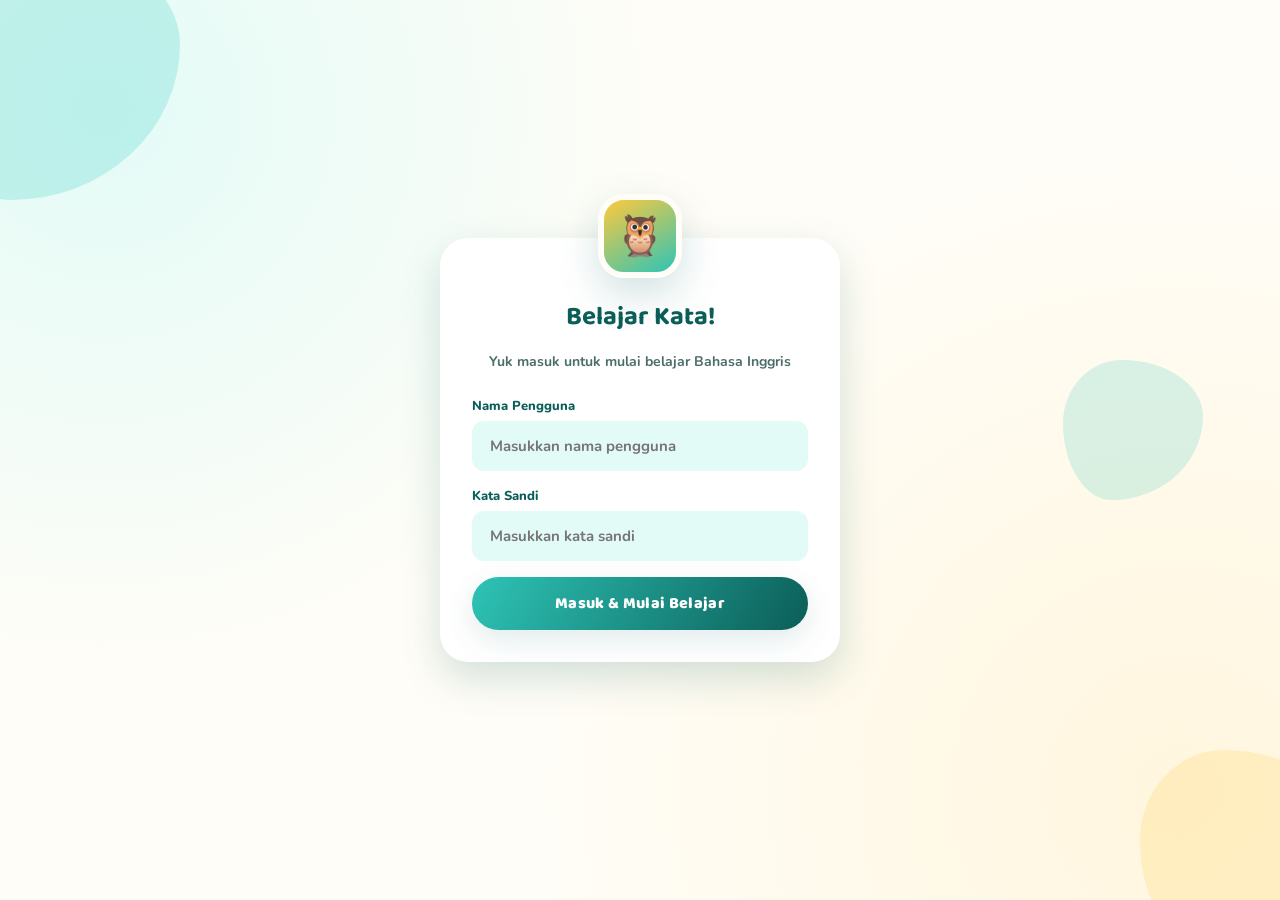
<file: index.html>
<!DOCTYPE html>
<html lang="id">
<head>
<meta charset="UTF-8">
<meta name="viewport" content="width=device-width, initial-scale=1.0, maximum-scale=1">
<title>Belajar Bahasa Inggris Anak — Masuk</title>
<link rel="stylesheet" href="css/style.css">
</head>
<body>
  <div class="blob-decor">
    <div class="blob blob-1"></div>
    <div class="blob blob-2"></div>
    <div class="blob blob-3"></div>
  </div>

  <div class="center-shell">
    <div class="login-card">
      <div class="login-mascot">🦉</div>
      <h1>Belajar Kata!</h1>
      <p class="sub">Yuk masuk untuk mulai belajar Bahasa Inggris</p>

      <div class="error-msg" id="errorMsg"></div>

      <form id="loginForm">
        <div class="field">
          <label for="username">Nama Pengguna</label>
          <input type="text" id="username" name="username" autocomplete="username" placeholder="Masukkan nama pengguna" required>
        </div>
        <div class="field">
          <label for="password">Kata Sandi</label>
          <input type="password" id="password" name="password" autocomplete="current-password" placeholder="Masukkan kata sandi" required>
        </div>
        <button type="submit" class="btn-primary" id="submitBtn">Masuk & Mulai Belajar</button>
      </form>
    </div>
  </div>

  <script src="js/config.js"></script>
  <script src="js/auth.js"></script>
</body>
</html>
</file>
<file: css/style.css>
@import url('https://fonts.googleapis.com/css2?family=Baloo+2:wght@500;600;700;800&family=Nunito:wght@400;600;700;800&display=swap');

:root {
  --tosca-900: #0B5E58;
  --tosca-700: #0FA3A3;
  --tosca-600: #2EC4B6;
  --tosca-400: #6FDCD1;
  --tosca-100: #E3FBF7;
  --kuning-600: #F5B700;
  --kuning-500: #FFC93C;
  --kuning-300: #FFE29A;
  --kuning-100: #FFF6DE;
  --cream: #FFFDF7;
  --ink: #123B38;
  --ink-soft: #4B6E6A;
  --white: #FFFFFF;
  --danger: #E8594B;
  --success: #34B27B;
  --radius-lg: 28px;
  --radius-md: 18px;
  --radius-sm: 12px;
  --shadow-soft: 0 10px 30px rgba(11, 94, 88, 0.12);
  --shadow-pop: 0 16px 40px rgba(11, 94, 88, 0.18);
  --font-display: 'Baloo 2', system-ui, sans-serif;
  --font-body: 'Nunito', system-ui, sans-serif;
}

* { box-sizing: border-box; }

html, body {
  margin: 0;
  padding: 0;
  min-height: 100vh;
  font-family: var(--font-body);
  color: var(--ink);
  background: var(--cream);
  -webkit-tap-highlight-color: transparent;
}

body {
  background-image:
    radial-gradient(circle at 8% 12%, var(--tosca-100) 0, transparent 40%),
    radial-gradient(circle at 92% 88%, var(--kuning-100) 0, transparent 45%);
  background-attachment: fixed;
}

h1, h2, h3, h4 {
  font-family: var(--font-display);
  color: var(--tosca-900);
  margin: 0;
}

button { font-family: var(--font-body); cursor: pointer; }
a { color: inherit; }

:focus-visible {
  outline: 3px solid var(--kuning-600);
  outline-offset: 3px;
}

/* ---------- Blob decorations (signature element) ---------- */
.blob-decor {
  position: fixed;
  inset: 0;
  overflow: hidden;
  z-index: 0;
  pointer-events: none;
}
.blob {
  position: absolute;
  border-radius: 42% 58% 65% 35% / 45% 40% 60% 55%;
  opacity: 0.5;
  filter: blur(0px);
}
.blob-1 { width: 260px; height: 260px; background: var(--tosca-400); top: -60px; left: -80px; opacity: .35; }
.blob-2 { width: 200px; height: 200px; background: var(--kuning-300); bottom: -50px; right: -60px; opacity: .45; }
.blob-3 { width: 140px; height: 140px; background: var(--tosca-600); top: 40%; right: 6%; opacity: .18; }

/* ---------- Layout shells ---------- */
.center-shell {
  position: relative;
  z-index: 1;
  min-height: 100vh;
  display: flex;
  align-items: center;
  justify-content: center;
  padding: 24px;
}

.app-shell {
  position: relative;
  z-index: 1;
  max-width: 1080px;
  margin: 0 auto;
  padding: 20px 20px 64px;
}

/* ---------- Top bar ---------- */
.topbar {
  display: flex;
  align-items: center;
  justify-content: space-between;
  gap: 16px;
  margin-bottom: 28px;
  flex-wrap: wrap;
}

.brand {
  display: flex;
  align-items: center;
  gap: 10px;
}
.brand-mark {
  width: 44px; height: 44px;
  border-radius: 14px;
  background: linear-gradient(145deg, var(--tosca-600), var(--tosca-900));
  display: flex; align-items: center; justify-content: center;
  font-size: 22px;
  box-shadow: var(--shadow-soft);
}
.brand-text { display: flex; flex-direction: column; line-height: 1.1; }
.brand-text strong { font-family: var(--font-display); font-size: 19px; color: var(--tosca-900); }
.brand-text span { font-size: 12px; color: var(--ink-soft); font-weight: 700; letter-spacing: .04em; }

.user-chip {
  display: flex; align-items: center; gap: 10px;
  background: var(--white);
  border: 2px solid var(--tosca-100);
  border-radius: 999px;
  padding: 6px 8px 6px 16px;
  box-shadow: var(--shadow-soft);
  font-weight: 700;
  color: var(--tosca-900);
}
.user-chip button {
  background: var(--kuning-500);
  color: var(--tosca-900);
  border: none;
  padding: 8px 16px;
  border-radius: 999px;
  font-weight: 800;
  font-size: 13px;
  transition: transform .15s ease, background .15s ease;
}
.user-chip button:hover { background: var(--kuning-600); transform: translateY(-1px); }

/* ---------- Login card ---------- */
.login-card {
  position: relative;
  z-index: 1;
  width: 100%;
  max-width: 400px;
  background: var(--white);
  border-radius: var(--radius-lg);
  padding: 40px 32px 32px;
  box-shadow: var(--shadow-pop);
  text-align: center;
}
.login-mascot {
  width: 84px; height: 84px;
  margin: -84px auto 18px;
  border-radius: 26px;
  background: linear-gradient(150deg, var(--kuning-500), var(--tosca-600));
  display: flex; align-items: center; justify-content: center;
  font-size: 40px;
  box-shadow: var(--shadow-pop);
  border: 6px solid var(--cream);
}
.login-card h1 { font-size: 26px; margin-bottom: 6px; }
.login-card p.sub { color: var(--ink-soft); font-weight: 700; margin-bottom: 26px; font-size: 14px;}

.field { text-align: left; margin-bottom: 16px; }
.field label {
  display: block; font-weight: 800; font-size: 13px;
  color: var(--tosca-900); margin-bottom: 6px;
}
.field input {
  width: 100%;
  padding: 13px 16px;
  border-radius: var(--radius-sm);
  border: 2px solid var(--tosca-100);
  background: var(--tosca-100);
  font-size: 15px;
  font-family: var(--font-body);
  font-weight: 700;
  color: var(--ink);
  transition: border-color .15s ease, background .15s ease;
}
.field input:focus {
  border-color: var(--tosca-600);
  background: var(--white);
  outline: none;
}

.btn-primary {
  width: 100%;
  border: none;
  padding: 14px 18px;
  border-radius: 999px;
  background: linear-gradient(120deg, var(--tosca-600), var(--tosca-900));
  color: var(--white);
  font-weight: 800;
  font-size: 16px;
  font-family: var(--font-display);
  letter-spacing: .02em;
  box-shadow: var(--shadow-soft);
  transition: transform .15s ease, box-shadow .15s ease;
}
.btn-primary:hover { transform: translateY(-2px); box-shadow: var(--shadow-pop); }
.btn-primary:active { transform: translateY(0); }

.error-msg {
  background: #FDEBE8;
  color: var(--danger);
  border-radius: var(--radius-sm);
  padding: 10px 14px;
  font-weight: 700;
  font-size: 13px;
  margin-bottom: 16px;
  display: none;
}
.error-msg.show { display: block; }

.hint-box {
  margin-top: 22px;
  background: var(--kuning-100);
  border-radius: var(--radius-sm);
  padding: 12px 14px;
  font-size: 12.5px;
  color: var(--tosca-900);
  font-weight: 700;
}

/* ---------- Dashboard: category grid ---------- */
.section-title { margin-bottom: 4px; font-size: 24px; }
.section-sub { color: var(--ink-soft); font-weight: 700; margin-bottom: 22px; font-size: 14.5px; }

.category-grid {
  display: grid;
  grid-template-columns: repeat(auto-fill, minmax(200px, 1fr));
  gap: 18px;
}

.category-card {
  position: relative;
  background: var(--white);
  border-radius: var(--radius-md);
  padding: 22px 18px;
  box-shadow: var(--shadow-soft);
  text-decoration: none;
  display: flex;
  flex-direction: column;
  gap: 10px;
  border: 2px solid transparent;
  transition: transform .18s ease, box-shadow .18s ease, border-color .18s ease;
  overflow: hidden;
}
.category-card::after {
  content: "";
  position: absolute;
  width: 90px; height: 90px;
  border-radius: 50%;
  right: -30px; top: -30px;
  background: var(--accent, var(--tosca-100));
  opacity: .5;
}
.category-card:hover {
  transform: translateY(-4px);
  box-shadow: var(--shadow-pop);
  border-color: var(--accent, var(--tosca-600));
}
.category-icon {
  font-size: 40px;
  width: 64px; height: 64px;
  border-radius: 18px;
  display: flex; align-items: center; justify-content: center;
  background: var(--tosca-100);
  z-index: 1;
}
.category-card h3 { font-size: 18px; z-index: 1; }
.category-meta { font-size: 12.5px; color: var(--ink-soft); font-weight: 800; z-index: 1; }
.category-cta {
  margin-top: auto;
  display: flex; gap: 8px; z-index: 1;
}
.chip-btn {
  flex: 1;
  text-align: center;
  border: none;
  padding: 9px 8px;
  border-radius: 999px;
  font-weight: 800;
  font-size: 12.5px;
  text-decoration: none;
  display: inline-block;
}
.chip-btn.learn { background: var(--tosca-600); color: var(--white); }
.chip-btn.quiz { background: var(--kuning-500); color: var(--tosca-900); }

.empty-state {
  background: var(--white);
  border-radius: var(--radius-md);
  padding: 40px 24px;
  text-align: center;
  box-shadow: var(--shadow-soft);
  color: var(--ink-soft);
  font-weight: 700;
}

/* ---------- Flashcard viewer ---------- */
.back-link {
  display: inline-flex; align-items: center; gap: 6px;
  font-weight: 800; color: var(--tosca-900);
  text-decoration: none; margin-bottom: 18px; font-size: 14px;
}

.flash-header {
  display: flex; align-items: center; justify-content: space-between;
  margin-bottom: 22px; flex-wrap: wrap; gap: 12px;
}
.progress-track {
  flex: 1;
  min-width: 140px;
  height: 10px;
  background: var(--tosca-100);
  border-radius: 999px;
  overflow: hidden;
  margin: 0 16px;
}
.progress-fill {
  height: 100%;
  background: linear-gradient(90deg, var(--kuning-500), var(--tosca-600));
  border-radius: 999px;
  transition: width .3s ease;
}
.progress-label { font-weight: 800; color: var(--tosca-900); font-size: 13.5px; white-space: nowrap; }

.card-stage {
  display: flex;
  flex-direction: column;
  align-items: center;
  gap: 22px;
}

.flip-card {
  width: min(340px, 88vw);
  height: 380px;
  perspective: 1400px;
}
.flip-card-inner {
  position: relative;
  width: 100%; height: 100%;
  transition: transform .5s cubic-bezier(.4,.2,.2,1);
  transform-style: preserve-3d;
  cursor: pointer;
}
.flip-card.flipped .flip-card-inner { transform: rotateY(180deg); }

.flip-face {
  position: absolute; inset: 0;
  backface-visibility: hidden;
  border-radius: 32px;
  display: flex; flex-direction: column; align-items: center; justify-content: center;
  gap: 14px;
  box-shadow: var(--shadow-pop);
  padding: 24px;
  text-align: center;
}
.flip-front {
  background: linear-gradient(160deg, var(--white), var(--tosca-100));
  border: 3px solid var(--tosca-100);
}
.flip-back {
  background: linear-gradient(160deg, var(--tosca-600), var(--tosca-900));
  color: var(--white);
  transform: rotateY(180deg);
}
.flip-emoji { font-size: 96px; line-height: 1; }
.flip-word-id { font-family: var(--font-display); font-size: 22px; color: var(--ink-soft); font-weight: 700;}
.flip-word-en { font-family: var(--font-display); font-size: 34px; color: var(--white); }
.flip-tap-hint { font-size: 12px; font-weight: 800; color: var(--ink-soft); opacity: .8; }
.flip-tap-hint.on-back { color: var(--tosca-100); }

.speak-btn {
  border: none;
  background: var(--kuning-500);
  color: var(--tosca-900);
  width: 52px; height: 52px;
  border-radius: 50%;
  font-size: 22px;
  display: flex; align-items: center; justify-content: center;
  box-shadow: var(--shadow-soft);
  transition: transform .15s ease;
}
.speak-btn:hover { transform: scale(1.08); }
.speak-btn:active { transform: scale(.96); }

.nav-row { display: flex; align-items: center; gap: 14px; }
.nav-btn {
  border: none;
  background: var(--white);
  color: var(--tosca-900);
  width: 48px; height: 48px;
  border-radius: 50%;
  font-size: 20px;
  box-shadow: var(--shadow-soft);
  transition: transform .15s ease, background .15s ease;
}
.nav-btn:hover { background: var(--tosca-100); transform: translateY(-2px); }
.nav-btn:disabled { opacity: .35; cursor: not-allowed; transform: none; }

.btn-secondary {
  border: 2px solid var(--tosca-600);
  background: var(--white);
  color: var(--tosca-900);
  padding: 12px 22px;
  border-radius: 999px;
  font-weight: 800;
  font-family: var(--font-display);
  font-size: 14.5px;
}
.btn-secondary:hover { background: var(--tosca-100); }

/* ---------- Quiz ---------- */
.quiz-card {
  background: var(--white);
  border-radius: var(--radius-lg);
  padding: 32px 26px;
  box-shadow: var(--shadow-pop);
  max-width: 520px;
  margin: 0 auto;
  text-align: center;
}
.quiz-emoji { font-size: 88px; margin-bottom: 6px; }
.quiz-question { font-weight: 800; color: var(--ink-soft); font-size: 14px; margin-bottom: 4px; }
.quiz-prompt { font-family: var(--font-display); font-size: 24px; margin-bottom: 24px; }

.options-grid {
  display: grid;
  grid-template-columns: 1fr 1fr;
  gap: 12px;
}
.option-btn {
  border: 2px solid var(--tosca-100);
  background: var(--tosca-100);
  color: var(--ink);
  padding: 16px 10px;
  border-radius: var(--radius-sm);
  font-weight: 800;
  font-size: 15px;
  font-family: var(--font-body);
  transition: transform .12s ease, background .15s ease, border-color .15s ease;
}
.option-btn:hover { transform: translateY(-2px); }
.option-btn.correct { background: #DFF6EA; border-color: var(--success); color: #1D7A4C; }
.option-btn.wrong { background: #FDEBE8; border-color: var(--danger); color: #B23223; }
.option-btn:disabled { cursor: default; transform: none; }

.quiz-footer {
  margin-top: 22px;
  display: flex; justify-content: space-between; align-items: center;
}
.quiz-score-pill {
  background: var(--kuning-100);
  color: var(--tosca-900);
  font-weight: 800;
  font-size: 13px;
  padding: 7px 14px;
  border-radius: 999px;
}

.result-card {
  background: var(--white);
  border-radius: var(--radius-lg);
  padding: 44px 30px;
  box-shadow: var(--shadow-pop);
  max-width: 460px;
  margin: 0 auto;
  text-align: center;
}
.result-emoji { font-size: 72px; margin-bottom: 12px; }
.result-score {
  font-family: var(--font-display);
  font-size: 44px;
  color: var(--tosca-700);
  margin: 6px 0 2px;
}
.result-sub { color: var(--ink-soft); font-weight: 700; margin-bottom: 26px; }
.result-actions { display: flex; gap: 12px; justify-content: center; flex-wrap: wrap; }

/* ---------- Responsive ---------- */
@media (max-width: 480px) {
  .app-shell { padding: 16px 14px 48px; }
  .category-grid { grid-template-columns: repeat(auto-fill, minmax(150px, 1fr)); gap: 12px; }
  .flip-card { height: 340px; }
  .flip-emoji { font-size: 76px; }
  .options-grid { grid-template-columns: 1fr; }
}

@media (prefers-reduced-motion: reduce) {
  * { transition: none !important; animation: none !important; }
}
</file>
